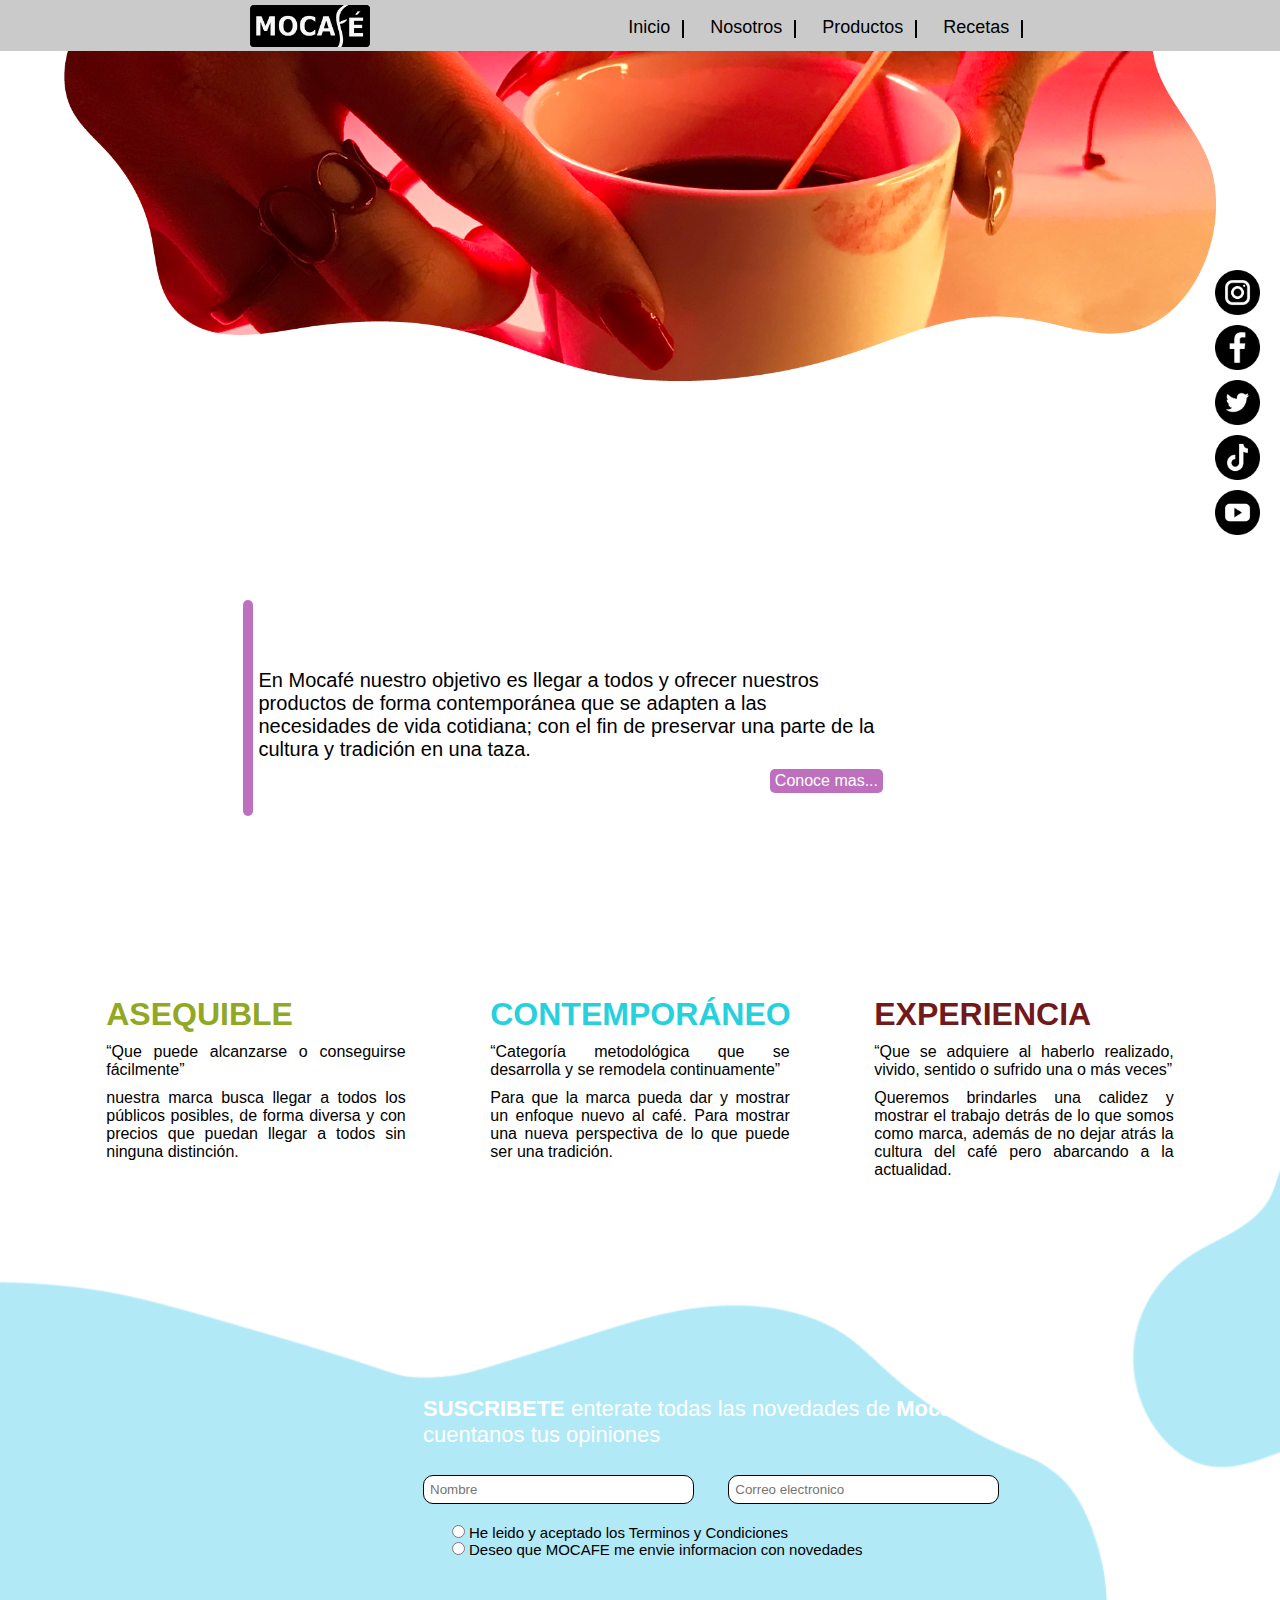
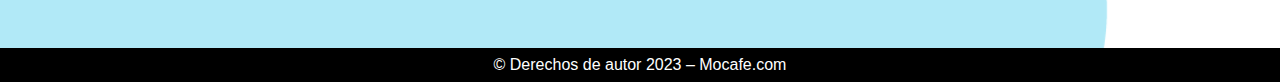
<file: index.html>
<!DOCTYPE html>
<html lang="en">

<head>
    <meta charset="UTF-8">
    <meta name="viewport" content="width=device-width, initial-scale=1.0">
    <link rel="stylesheet" href="css/mariana.css">
    <link rel="icon" href="img/mocafe.ico">
    <title>Mocafe</title>
</head>

<body>
    <div class="redes-sociales">
        <div class="enlaces-redes">
            <a href="https://www.instagram.com">
                <img src="img/instagram.png" alt="instagram">
            </a>
            <a href="https://web.facebook.com/?_rdc=11&_rdr">
                <img src="img/facebook.png" alt="facebook">
            </a>
            <a href="https://twitter.com/?lang=es">
                <img src="img/twitter.png" alt="twitter">
            </a>
            <a href="https://www.tiktok.com/es/">
                <img src="img/tiktok.png" alt="tik tok">
            </a>
            <a href="https://www.youtube.com">
                <img src="img/youtube.png" alt="youtube">
            </a>
        </div>
    </div>
    <nav class="navbar">
        <div class="navbar-logo">
            <img src="img/logo-mocafe.jpeg" alt="logo">
        </div>
        <ul class="navlink">
            <li>
                <a href="index.html">Inicio</a>
                <div class="line"></div>
            </li>
            <li>
                <a href="module/nosotros.html">Nosotros</a>
                <div class="line"></div>
            </li>
            <li>
                <a href="module/productos.html">Productos</a>
                <div class="line"></div>
            </li>
            <li>
                <a href="module/recetas.html">Recetas</a>
                <div class="line"></div>
            </li>
        </ul>
    </nav>
    <div class="slider">
        <ul>
            <li>
                <img src="img/slide1.png" alt="">
            </li>
            <li>
                <img src=" img/slide2.png" alt="">
            </li>
            <li>
                <img src="img/slide1.png" alt="">
            </li>
            <li>
                <img src="img/slide2.png" alt="">
            </li>
        </ul>
    </div>
    <div class="objetc-ini">
        <div class="line-object"></div>
        <div class="texto-object">
            <p>
                En Mocafé nuestro objetivo es llegar a todos y ofrecer
                nuestros productos de forma contemporánea que se
                adapten a las necesidades de vida cotidiana; con el fin de
                preservar una parte de la cultura y tradición en una taza.
            </p>
            <a href="">Conoce mas...</a>
        </div>
    </div>

    <div class="ace-content">
        <div class="ace">
            <h1 class="h1">ASEQUIBLE</h1>
            <p>
                “Que puede alcanzarse o conseguirse
                fácilmente”
            </p>
            <p>
                nuestra marca busca llegar a todos los
                públicos posibles, de forma diversa y
                con precios que puedan llegar a todos
                sin ninguna distinción.
            </p>
        </div>
        <div class="ace">
            <h1 class="h2">CONTEMPORÁNEO</h1>
            <p>
                “Categoría metodológica que se desarrolla y se
                remodela continuamente”
            </p>
            <p>
                Para que la marca pueda dar y mostrar
                un enfoque nuevo al café. Para mostrar
                una nueva perspectiva de lo que puede
                ser una tradición.
            </p>
        </div>
        <div class="ace">
            <h1 class="h3">EXPERIENCIA</h1>
            <p>
                “Que se adquiere al haberlo realizado,
                vivido, sentido o sufrido una o más
                veces”
            </p>
            <p>
                Queremos brindarles una calidez y mostrar
                el trabajo detrás de lo que somos como
                marca, además de no dejar atrás la cultura
                del café pero abarcando a la actualidad.
            </p>
        </div>
    </div>
    <div class="suscrip">
        <img src="img/footer.png" alt="">
        <div class="text-sus">
            <p>
                <b>SUSCRIBETE</b> enterate todas las novedades de <b>Mocafe</b> y cuentanos
                tus opiniones
            </p>
            <div class="input">
                <input type="text" placeholder="Nombre">
                <input type="text" placeholder="Correo electronico">
            </div>
            <div class="terco">
                <input type="radio" name="" id="">
                <span>He leido y aceptado los Terminos y Condiciones</span>
            </div>
            <div class="terco">
                <input type="radio" name="" id="">
                <span>Deseo que MOCAFE me envie informacion con novedades</span>
            </div>
        </div>
    </div>

    <div class="footer">
        <p>© Derechos de autor 2023 – Mocafe.com</p>
    </div>
</body>

</html>
</file>
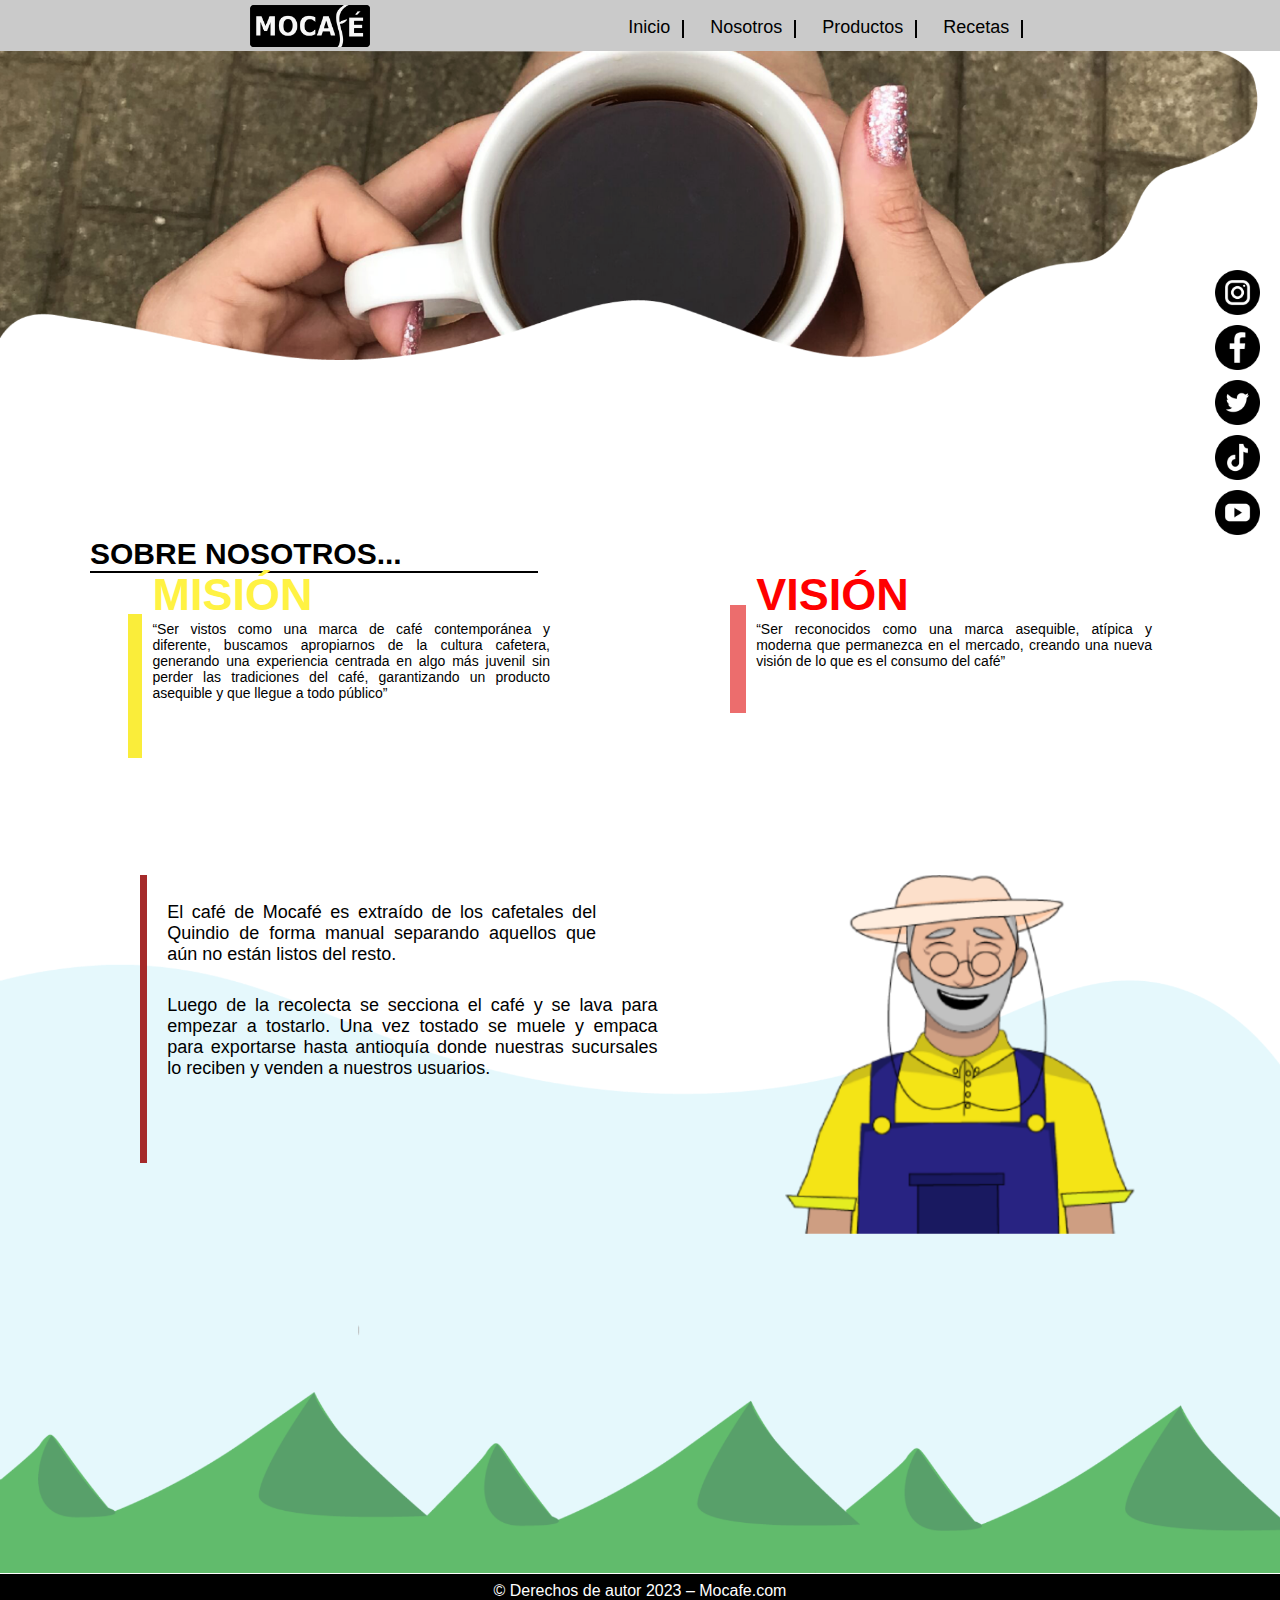
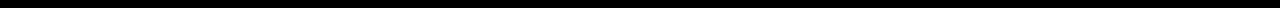
<file: module/nosotros.html>
<!DOCTYPE html>
<html lang="en">
<head>
    <meta charset="UTF-8">
    <meta name="viewport" content="width=device-width, initial-scale=1.0">
    <link rel="stylesheet" href="../css/mariana.css">
    <link rel="icon" href="../img/mocafe.ico">
    <title>Nostros</title>
</head>
<body>
    <div class="redes-sociales">
        <div class="enlaces-redes">
            <a href="https://www.instagram.com">
                <img src="../img/instagram.png" alt="instagram">
            </a>
            <a href="https://web.facebook.com/?_rdc=11&_rdr">
                <img src="../img/facebook.png" alt="facebook">
            </a>
            <a href="https://twitter.com/?lang=es">
                <img src="../img/twitter.png" alt="twitter">
            </a>
            <a href="https://www.tiktok.com/es/">
                <img src="../img/tiktok.png" alt="tik tok">
            </a>
            <a href="https://www.youtube.com">
                <img src="../img/youtube.png" alt="youtube">
            </a>
        </div>
    </div>
    <nav class="navbar">
        <div class="navbar-logo">
            <img src="../img/logo-mocafe.jpeg" alt="logo">
        </div>
        <ul class="navlink">
            <li>
                <a href="../index.html">Inicio</a>
                <div class="line"></div>
            </li>
            <li>
                <a href="nosotros.html">Nosotros</a>
                <div class="line"></div>
            </li>
            <li>
                <a href="productos.html">Productos</a>
                <div class="line"></div>
            </li>
            <li>
                <a href="recetas.html">Recetas</a>
                <div class="line"></div>
            </li>
        </ul>
    </nav>
    <div class="nosimg">
        <img src="../img/imagendenarribataza.png" alt="">
    </div>
    <h1 class="nosotros">SOBRE NOSOTROS...</h1>
    <div class="mivi">
        <div class="mivi-text1">
            <div class="miviline1"></div>
            <div>
                <h1>MISIÓN</h1>
                <p>
                    “Ser vistos como una marca de café
                    contemporánea y diferente, buscamos
                    apropiarnos de la cultura cafetera, generando
                    una experiencia centrada en algo más juvenil
                    sin perder las tradiciones del café, garantizando
                    un producto asequible y que llegue a todo
                    público”
                </p>
            </div>
        </div>
        <div class="mivi-text2">
            <div class="miviline2"></div>
            <div>
                <h1>VISIÓN</h1>
                <p>
                    “Ser reconocidos como una marca
                    asequible, atípica y moderna que
                    permanezca en el mercado, creando una
                    nueva visión de lo que es el consumo del
                    café”
                </p>
            </div>
        </div>
    </div>

    <div class="nosotros-montaña">
        <img src="../img/fondodemontañitas.png" alt="">
        <div class="pacho">
            <div class="texto-nosotros">
                <div class="linenoso"></div>
                <div>
                    <p class="nostp1">
                        El café de Mocafé es extraído de los cafetales del
                        Quindio de forma manual separando aquellos que
                        aún no están listos del resto.
                    
                    </p>
                    <p class="nostp2">
                        Luego de la recolecta se secciona el café y se lava para
                        empezar a tostarlo. Una vez tostado se muele y empaca para
                        exportarse hasta antioquía donde nuestras sucursales lo
                        reciben y venden a nuestros usuarios.
                    </p>
                </div>
            </div>
            <img src="../img/pachoweb.png" alt="">
        </div>
    </div>

    <div class="footer">
        <p>© Derechos de autor 2023 – Mocafe.com</p>
    </div>
</body>
</html>
</file>
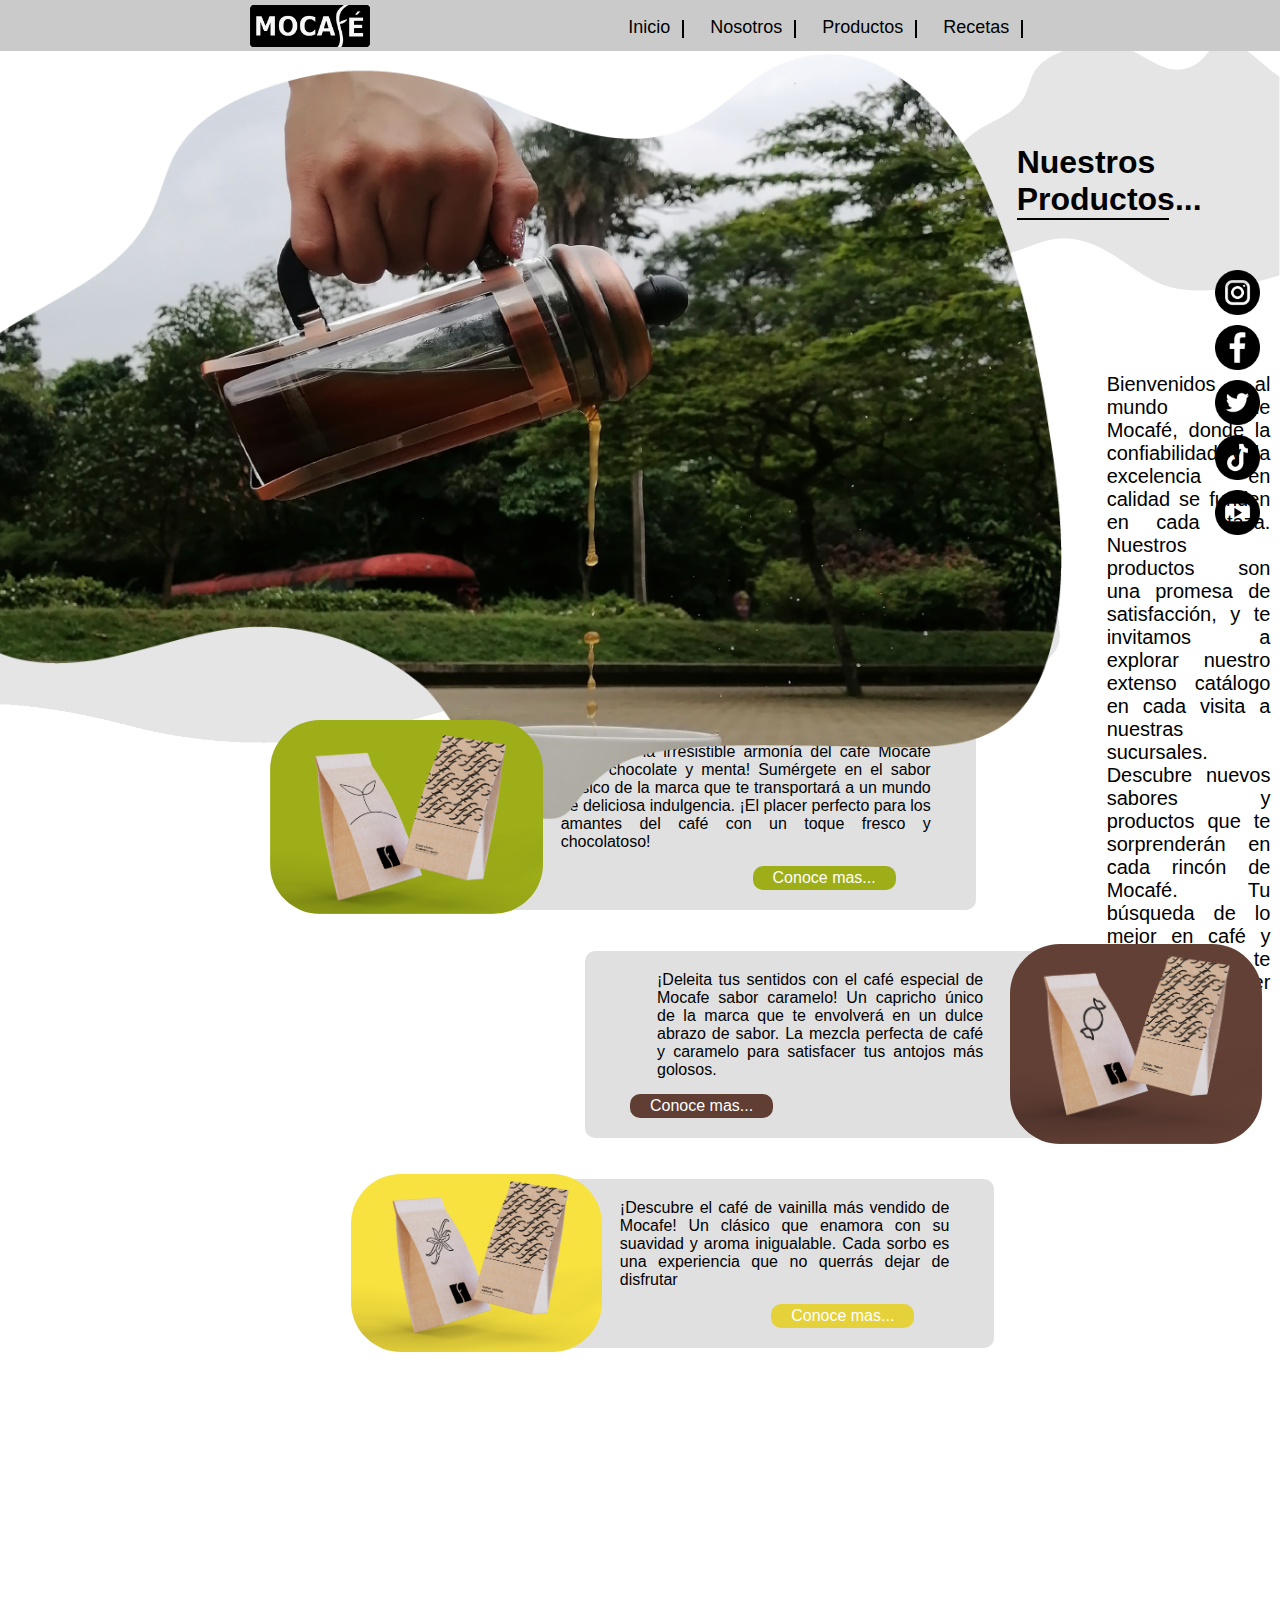
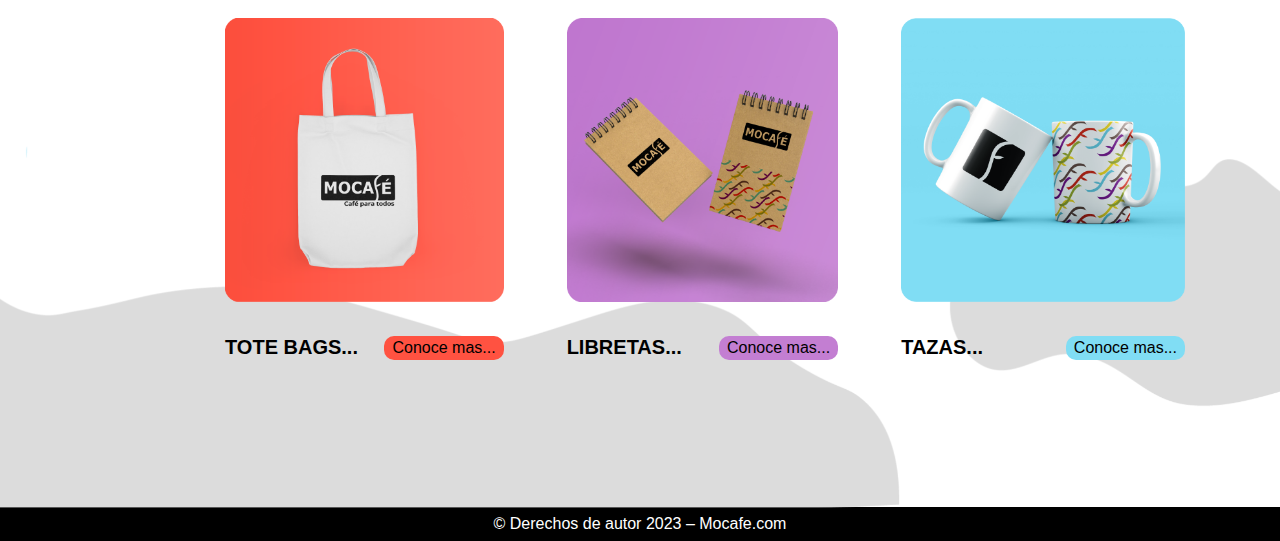
<file: module/productos.html>
<!DOCTYPE html>
<html lang="en">

<head>
    <meta charset="UTF-8">
    <meta name="viewport" content="width=device-width, initial-scale=1.0">
    <link rel="stylesheet" href="../css/mariana.css">
    <link rel="icon" href="../img/mocafe.ico">
    <title>Productos</title>
</head>

<body>
    <div class="redes-sociales">
        <div class="enlaces-redes">
            <a href="https://www.instagram.com">
                <img src="../img/instagram.png" alt="instagram">
            </a>
            <a href="https://web.facebook.com/?_rdc=11&_rdr">
                <img src="../img/facebook.png" alt="facebook">
            </a>
            <a href="https://twitter.com/?lang=es">
                <img src="../img/twitter.png" alt="twitter">
            </a>
            <a href="https://www.tiktok.com/es/">
                <img src="../img/tiktok.png" alt="tik tok">
            </a>
            <a href="https://www.youtube.com">
                <img src="../img/youtube.png" alt="youtube">
            </a>
        </div>
    </div>
    <nav class="navbar">
        <div class="navbar-logo">
            <img src="../img/logo-mocafe.jpeg" alt="logo">
        </div>
        <ul class="navlink">
            <li>
                <a href="../index.html">Inicio</a>
                <div class="line"></div>
            </li>
            <li>
                <a href="nosotros.html">Nosotros</a>
                <div class="line"></div>
            </li>
            <li>
                <a href="productos.html">Productos</a>
                <div class="line"></div>
            </li>
            <li>
                <a href="recetas.html">Recetas</a>
                <div class="line"></div>
            </li>
        </ul>
    </nav>
    <div class="inicio-product">
        <img class="imagen-fondo" src="../img/manchasgrisesprimera.png" alt="">
        <div class="contenido-product">
            <img src="../img/productos.png" alt="">
            <div class="text-product">
                <h1>Nuestros Productos...</h1>
                <p>
                    Bienvenidos al mundo de Mocafé, donde la
                    confiabilidad y la excelencia en calidad se funden
                    en cada taza. Nuestros productos son una
                    promesa de satisfacción, y te invitamos a
                    explorar nuestro extenso catálogo en cada visita
                    a nuestras sucursales. Descubre nuevos sabores
                    y productos que te sorprenderán en cada rincón
                    de Mocafé. Tu búsqueda de lo mejor en café y
                    productos que te encantará tener está aquí.
                </p>
            </div>
        </div>
    </div>

    <div class="productos-cono">
        <div class="cono-prod">
            <img src="../img/empaque1.png" alt="">
            <div class="text-cono">
                <p>
                    ¡Descubre la irresistible armonía del café Mocafe sabor
                    chocolate y menta! Sumérgete en el sabor clásico de la
                    marca que te transportará a un mundo de deliciosa
                    indulgencia. ¡El placer perfecto para los amantes del
                    café con un toque fresco y chocolatoso!
                </p>
                <a href="#">Conoce mas...</a>
            </div>
        </div>
        <div class="cono-prod cono2">
            <div class="text-cono">
                <p>
                    ¡Deleita tus sentidos con el café especial de Mocafe
                    sabor caramelo! Un capricho único de la marca que te
                    envolverá en un dulce abrazo de sabor. La mezcla
                    perfecta de café y caramelo para satisfacer tus antojos
                    más golosos.
                </p>
                <a href="#">Conoce mas...</a>
            </div>
            <img src="../img/empaque2.png" alt="">
        </div>
        <div class="cono-prod cono3">
            <img src="../img/empaque3.png" alt="">
            <div class="text-cono">
                <p>
                    ¡Descubre el café de vainilla más vendido de Mocafe! Un
                    clásico que enamora con su suavidad y aroma
                    inigualable. Cada sorbo es una experiencia que no
                    querrás dejar de disfrutar
                </p>
                <a href="#">Conoce mas...</a>
            </div>
        </div>
    </div>

    <div class="content-card">
        <img class="imgfondo" src="../img/manchasgrisessegundapagina.png" alt="">
        <div class="cards-nosotros">
            <div>
                <img src="../img/bolsaroja.png" alt="">
                <div class="card-texto">
                    <h1>TOTE BAGS...</h1>
                    <a class="a1" href="#">Conoce mas...</a>
                </div>
            </div>
            <div>
                <img src="../img/libretalila.png" alt="">
                <div class="card-texto">
                    <h1>LIBRETAS...</h1>
                    <a class="a2" href="#">Conoce mas...</a>
                </div>
            </div>
            <div>
                <img src="../img/tazaazul.png" alt="">
                <div class="card-texto">
                    <h1>TAZAS...</h1>
                    <a class="a3" href="#">Conoce mas...</a>
                </div>
            </div>
        </div>
    </div>

    <div class="footer">
        <p>© Derechos de autor 2023 – Mocafe.com</p>
    </div>
</body>

</html>
</file>
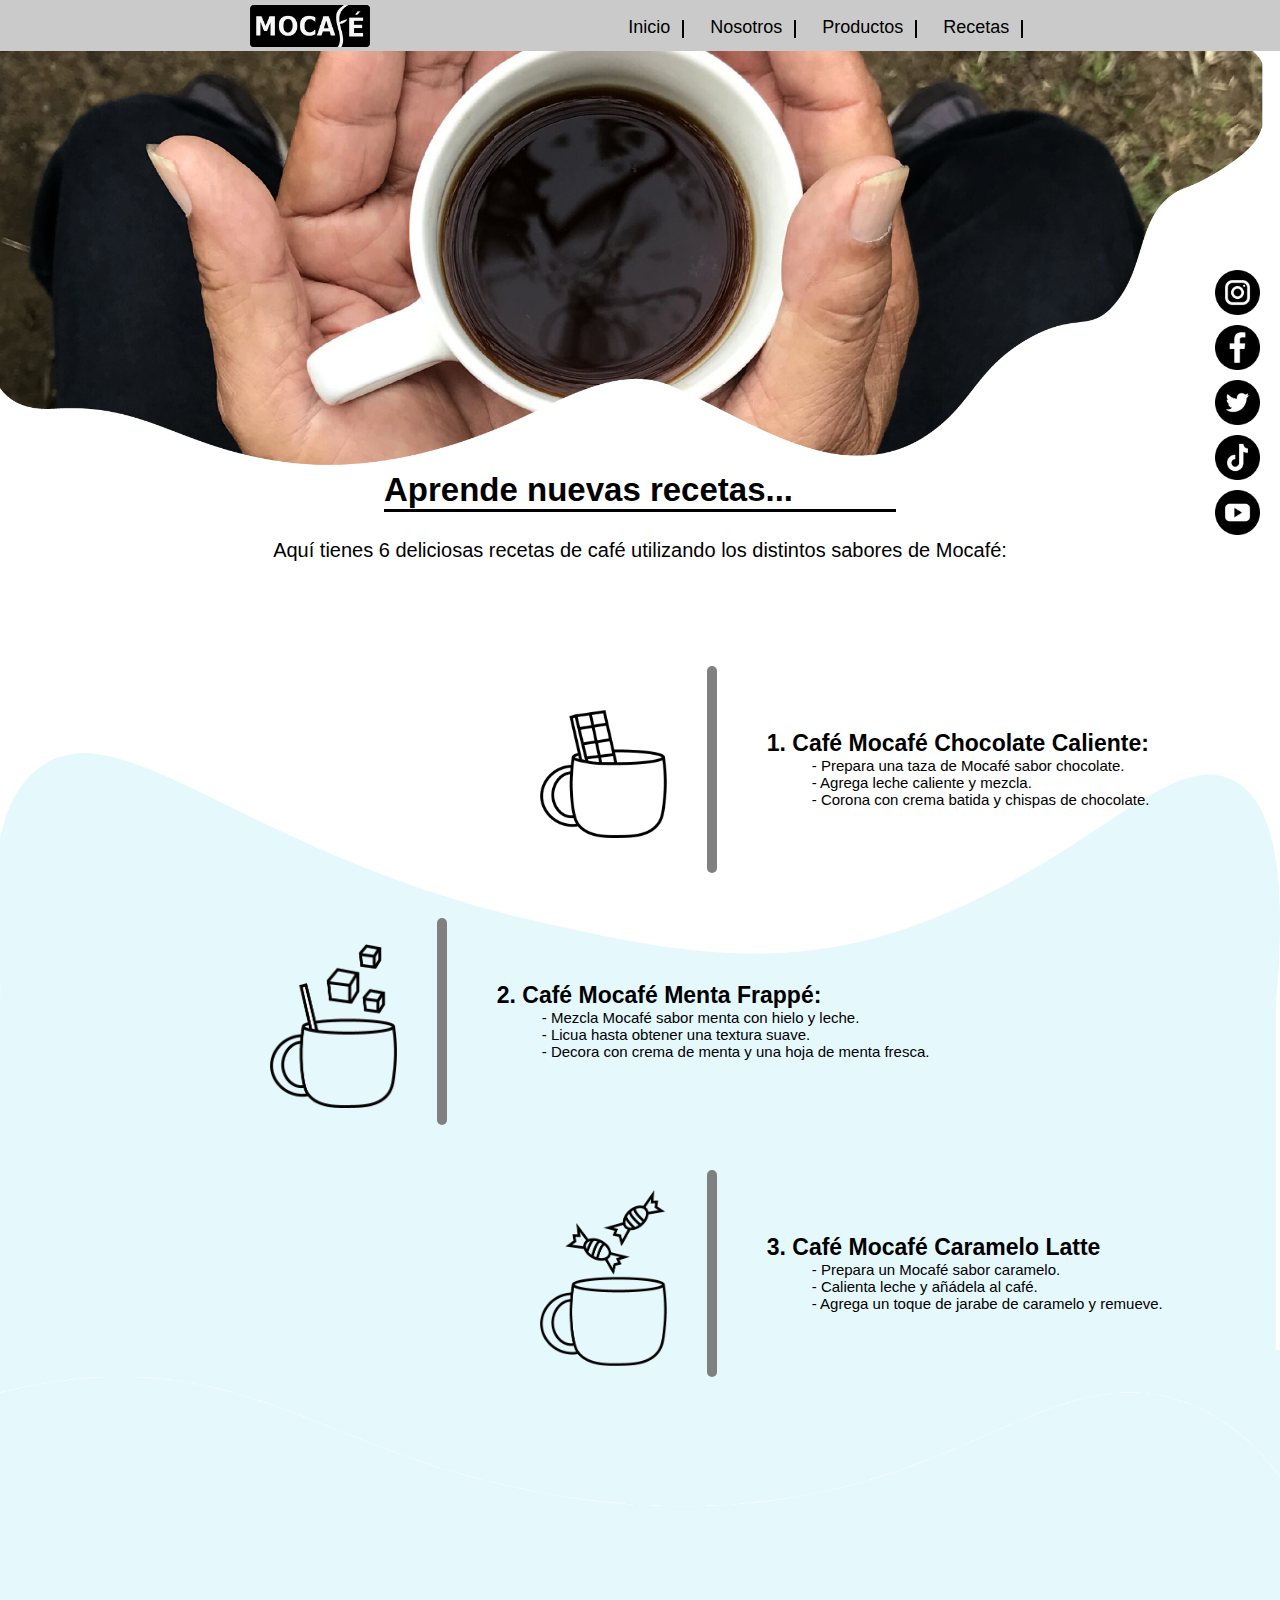
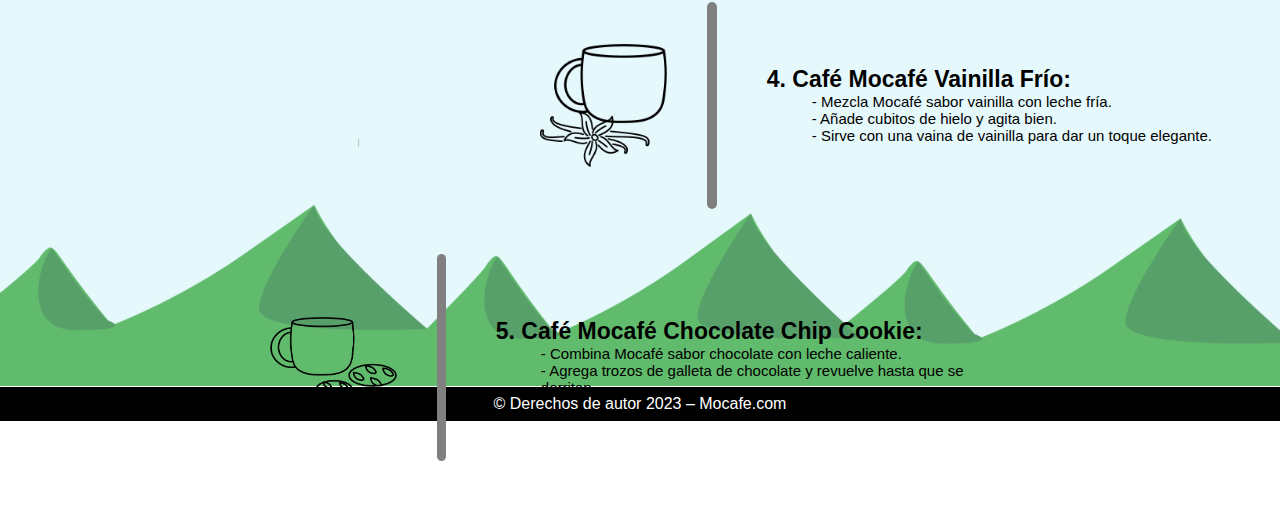
<file: module/recetas.html>
<!DOCTYPE html>
<html lang="en">

<head>
    <meta charset="UTF-8">
    <meta name="viewport" content="width=device-width, initial-scale=1.0">
    <link rel="stylesheet" href="../css/mariana.css">
    <link rel="icon" href="../img/mocafe.ico">
    <title>Recetas</title>
</head>

<body>
    <div class="redes-sociales">
        <div class="enlaces-redes">
            <a href="https://www.instagram.com">
                <img src="../img/instagram.png" alt="instagram">
            </a>
            <a href="https://web.facebook.com/?_rdc=11&_rdr">
                <img src="../img/facebook.png" alt="facebook">
            </a>
            <a href="https://twitter.com/?lang=es">
                <img src="../img/twitter.png" alt="twitter">
            </a>
            <a href="https://www.tiktok.com/es/">
                <img src="../img/tiktok.png" alt="tik tok">
            </a>
            <a href="https://www.youtube.com">
                <img src="../img/youtube.png" alt="youtube">
            </a>
        </div>
    </div>
    <nav class="navbar">
        <div class="navbar-logo">
            <img src="../img/logo-mocafe.jpeg" alt="logo">
        </div>
        <ul class="navlink">
            <li>
                <a href="../index.html">Inicio</a>
                <div class="line"></div>
            </li>
            <li>
                <a href="nosotros.html">Nosotros</a>
                <div class="line"></div>
            </li>
            <li>
                <a href="productos.html">Productos</a>
                <div class="line"></div>
            </li>
            <li>
                <a href="recetas.html">Recetas</a>
                <div class="line"></div>
            </li>
        </ul>
    </nav>

    <div class="recetas-cabecera">
        <img src="../img/imagenrecetas.png" alt="">
        <h1>Aprende nuevas recetas...</h1>
        <p>
            Aquí tienes 6 deliciosas recetas de café utilizando los distintos sabores de Mocafé:
        </p>
    </div>

    <div class="recetas-p1">
        <img src="../img/primerasrecetasfondo.png" alt="">
        <div class="content-reseta">
            <div class="recetas r1">
                <img src="../img/vectorreceta1.png" alt="">
                <div class="line"></div>
                <div>
                    <h2>1. Café Mocafé Chocolate Caliente:</h2>
                    <p>- Prepara una taza de Mocafé sabor chocolate.</p>
                    <p>- Agrega leche caliente y mezcla.</p>
                    <p>- Corona con crema batida y chispas de chocolate.</p>
                </div>
            </div>
            <div class="recetas">
                <img src="../img/vectorreceta2.png" alt="">
                <div class="line"></div>
                <div>
                    <h2>2. Café Mocafé Menta Frappé:</h2>
                    <p>- Mezcla Mocafé sabor menta con hielo y leche.</p>
                    <p>- Licua hasta obtener una textura suave.</p>
                    <p>- Decora con crema de menta y una hoja de menta fresca.</p>
                </div>
            </div>
            <div class="recetas r3">
                <img src="../img/vectorreceta3.png" alt="">
                <div class="line"></div>
                <div>
                    <h2>3. Café Mocafé Caramelo Latte</h2>
                    <p>- Prepara un Mocafé sabor caramelo.</p>
                    <p>- Calienta leche y añádela al café.</p>
                    <p>- Agrega un toque de jarabe de caramelo y remueve.</p>
                </div>
            </div>
        </div>
    </div>
    <div class="recetas-p2">
        <img src="../img/fondodemontañitas2.png" alt="">
        <div class="content-reseta2">
            <div class="recetas r1">
                <img src="../img/vectorreceta4.png" alt="">
                <div class="line"></div>
                <div>
                    <h2>4. Café Mocafé Vainilla Frío:</h2>
                    <p>- Mezcla Mocafé sabor vainilla con leche fría.</p>
                    <p>- Añade cubitos de hielo y agita bien.</p>
                    <p>- Sirve con una vaina de vainilla para dar un toque elegante.</p>
                </div>
            </div>
            <div class="recetas">
                <img src="../img/vectorreceta5.png" alt="">
                <div class="line"></div>
                <div>
                    <h2>5. Café Mocafé Chocolate Chip Cookie:</h2>
                    <p>- Combina Mocafé sabor chocolate con leche caliente.</p>
                    <p>- Agrega trozos de galleta de chocolate y revuelve hasta que se derritan.</p>
                </div>
            </div>
        </div>
    </div>

    <div class="footer">
        <p>© Derechos de autor 2023 – Mocafe.com</p>
    </div>
</body>

</html>
</file>
<file: css/mariana.css>
* {
    margin: 0;
    padding: 0;
    box-sizing: border-box;
    font-family: Verdana, Geneva, Tahoma, sans-serif;
}

a {
    text-decoration: none;
    color: #000;
}

/* ======================== NAVBAR ========================*/

.navbar {
    position: sticky;
    top: 0;
    display: flex;
    justify-content: space-evenly;
    background: rgb(202, 202, 202);
    padding: 5px 0 0 5px;
    z-index: 999;
}

.navbar-logo {
    width: 120px;
}

.navbar-logo img {
    width: 120px;
    border-radius: 2px;
}

.navlink {
    display: flex;
    align-items: center;
    list-style: none;
}

.navlink li {
    display: flex;
    font-family: Verdana, Geneva, Tahoma, sans-serif;
    font-size: 18px;
    margin: 0 4px 0 4px;
    padding: 0 5px 0 5px;
}

.navlink a {
    padding: 2px 5px 2px 5px;
}

.navlink a:hover {
    background: rgb(170, 170, 170);
    border-radius: 5px;
}

.line {
    background: #000;
    width: 2px;
    height: 18px;
    margin: 5px 3px 0 7px;
}

/* ======================== REDES SOCIALES ========================*/
.redes-sociales {
    position: fixed;
    width: 5vh;
    height: 100vh;
    right: 20px;
    z-index: 999;
}

.redes-sociales .enlaces-redes {
    margin-top: 30vh;
}

.enlaces-redes a {
    display: block;
    width: 5vh;
    height: 5vh;
    margin-bottom: 10px;
    border-radius: 50%;
}

.redes-sociales img {
    width: 5vh;
    height: 5vh;
}

/* ======================== SLIDER ========================*/
.slider {
    width: 100%;
    height: 65vh;
    overflow: hidden;
    animation-name: slideranimate;
    animation-duration: 4s;
}

.slider ul {
    display: flex;
    animation: slide 16S infinite alternate linear;
    width: 400%;
}

.slider li {
    display: flex;
    justify-content: center;
    width: 100%;
    list-style: none;
}

.slider img {
    width: 90%;
    margin-top: -13vh;
    object-fit: cover;
    animation-name: imgslide;
    animation-duration: 1.5s;
}

@keyframes slide {
    0% {
        margin-left: 0%;
    }

    20% {
        margin-left: 0%;
    }

    25% {
        margin-left: -100%;
    }

    45% {
        margin-left: -100%;
    }

    50% {
        margin-left: -200%;
    }

    70% {
        margin-left: -200%;
    }

    75% {
        margin-left: -300%;
    }

    100% {
        margin-left: -300%;
    }
}

@keyframes imgslide {
    0% {
        filter: blur(20px);
        /* margin-top: -50vh; */
    }
}

.objetc-ini {
    display: flex;
    align-items: center;
    width: 45%;
    margin-left: 27vh;
    margin-top: -8vh;
    animation-name: object-ini;
    animation-duration: 2s;
}

.line-object {
    background: rgb(190, 112, 190);
    width: 30px;
    height: 24vh;
    border-radius: 10px;
    margin-right: 6px;
}

.texto-object {
    margin-top: 6vh;
}

.texto-object a {
    background: rgb(190, 112, 190);
    color: #fff;
    float: right;
    margin: 8px 0 8px 0;
    padding: 3px 5px 3px 5px;
    border-radius: 5px;
}

.texto-object p {
    font-size: 30px;
}

@keyframes object-ini {
    0% {
        scale: 25%;
    }

    100% {
        scale: 100%;
    }
}

.ace-content {
    display: flex;
    justify-content: space-around;
    width: 90%;
    margin: auto;
    margin-top: 20vh;
}

.ace {
    width: 26%;
    margin: 0 20px 0 20px;

    view-timeline-name: --pacho;
    view-timeline-axis: block;
    animation-timeline: --pacho;
    animation-name: ace;
    animation-range: entry 25% cover 50%;
    animation-fill-mode: both;
}

@keyframes ace {
    from {
        scale: 25%;
    }

    to {
        scale: 100%;
    }
}

.ace .h1,
.h2,
.h3 {
    font-weight: bolder;
    margin-bottom: 10px;
}

.ace .h1 {
    color: rgb(144, 168, 35);
}

.ace .h2 {
    color: rgb(38, 209, 221);
}

.ace .h3 {
    color: rgb(114, 25, 25);
}

.ace p {
    margin-bottom: 10px;
    text-align: justify;
}



.suscrip {
    position: relative;
    width: 100%;
    height: 60vh;
}

.suscrip img {
    width: 100%;
    height: 75vh;
    object-fit: cover;
    margin-top: -15vh;
}

.footer {
    background: #000;
    display: block;
    width: 100%;
    text-align: center;
    color: #fff;
    padding: 8px 0 8px 0;
}


.text-sus {
    position: absolute;
    top: 34vh;
    left: 55vh;

    view-timeline-name: --pacho;
    view-timeline-axis: block;
    animation-timeline: --pacho;
    animation-name: text-sus;
    animation-range: entry 25% cover 50%;
    animation-fill-mode: both;
}

@keyframes text-sus {
    from {
        transform: translateX(-50vh);
    }

    to {
        transform: translateX(20vh);
    }
}

.text-sus p {
    color: #fff;
    width: 68vh;
    margin: auto;
    margin-bottom: 50px;
    font-size: 22px;
}

.text-sus .input {
    display: flex;
    justify-content: space-between;
}

.input input {
    width: 47%;
    padding: 6px;
    border-radius: 10px;
    border: none;
    border: 1px solid #000;
    margin-bottom: 20px;
}

.terco {
    font-size: 15px;
    width: 80%;
    margin: auto;
}


/* ======================== NOSOTROS ========================*/
.nosimg {
    width: 100%;
    height: 50vh;
}

.nosimg img {
    width: 100%;
    animation-name: imgnosotros;
    animation-duration: 2s;
}

@keyframes imgnosotros {
    0% {
        transform: translateY(-50vh);
    }
}

.mivi {
    display: flex;
    justify-content: center;
    width: 60%;
    margin: auto;
    margin-top: 50px;
}

.miviline1 {
    width: 60px;
    height: 13vh;
    margin-top: 5vh;
    background: rgb(250, 237, 58);
    margin-right: 10px;
}

.miviline2 {
    width: 40px;
    height: 12vh;
    margin-top: 4vh;
    background: rgb(236, 109, 109);
    margin-right: 10px;
}

.mivi-text1 {
    display: flex;
    width: 35%;
    text-align: justify;
    margin-right: 20vh;
    animation-name: mivi1;
    animation-duration: 2s;
}

.mivi-text1 h1 {
    color: rgb(255, 242, 67);
    font-size: 45px;
}



.mivi-text2 h1 {
    color: red;
    font-size: 45px;
}

.mivi-text2 {
    display: flex;
    width: 35%;
    text-align: justify;
    animation-name: mivi2;
    animation-duration: 2s;
}

@keyframes mivi1 {
    0% {
        transform: translateX(-40vh);
    }
}

@keyframes mivi2 {
    0% {
        transform: translateX(40vh);
    }
}

.nosotros {
    margin: 2vh 0 0 10vh;
    width: 22%;
    border-bottom: 2px solid #000;
    margin-bottom: 50px;
}

.nosotros-montaña {
    position: relative;
    width: 100%;
    margin-top: 20vh;
    margin-bottom: -.4vh;
}

.nosotros-montaña img {
    width: 100%;
}

@keyframes showpacho {
    from {
        transform: translateX(-40vh);
    }

    to {
        transform: translateX(0);
    }
}

.pacho {
    display: flex;
    justify-content: center;
    position: absolute;
    bottom: 28vh;


}

.pacho img {
    width: 38vh;
    height: 38vh;

    view-timeline-name: --img;
    view-timeline-axis: block;
    animation-timeline: --img;
    animation-name: showpachoimg;
    animation-range: entry 25% cover 50%;
    animation-fill-mode: both;
}

@keyframes showpachoimg {
    from {
        scale: 25%;
    }

    to {
        scale: 100%;
    }
}

.texto-nosotros {
    display: flex;
    width: 40%;

    view-timeline-name: --pacho;
    view-timeline-axis: block;
    animation-timeline: --pacho;
    animation-name: showpacho;
    animation-range: entry 25% cover 50%;
    animation-fill-mode: both;
}

.linenoso {
    background: brown;
    width: 20px;
    height: 35vh;
    margin-right: 20px;
}

.nostp1 {
    width: 70%;
    text-align: justify;
    margin-top: 3vh;
    margin-bottom: 30px;
    font-size: 25px;
}

.nostp2 {
    width: 80%;
    text-align: justify;
    font-size: 25px;
}

.inicio-product {
    width: 100%;
}

.inicio-product .imagen-fondo {
    width: 100%;
}

.contenido-product {
    position: absolute;
    display: flex;
    top: 6vh;
}

.contenido-product img {
    width: 60%;
    margin-left: -10vh;
    animation: productimg 2s;
}

@keyframes productimg {
    0% {
        transform: translateX(-80vh);
    }

}

.text-product h1 {
    width: 50%;
    margin-top: 10vh;
    margin-bottom: 23vh;
    margin-left: -5vh;
    border-bottom: 2px solid #000;
    animation: producth1 2s;
}

@keyframes producth1 {
    0% {
        transform: translateY(-20vh);
    }

}

.text-product p {
    width: 75%;
    font-size: 25px;
    margin-left: 5vh;
    text-align: justify;
    animation: productp 2s;
}

@keyframes productp {
    0% {
        transform: translateX(60vh);
    }

}

.productos-cono {
    margin-top: -3vh;
}

.cono-prod {
    display: flex;
    padding-left: 25vh;
    align-items: center;
    margin-bottom: 30px;

    view-timeline-name: --pacho;
    view-timeline-axis: block;
    animation-timeline: --pacho;
    animation-name: showproduc1;
    animation-range: entry 25% cover 50%;
    animation-fill-mode: both;
}

@keyframes showproduc1 {
    from {
        transform: translateX(-50vh);
    }

    to {
        transform: translateX(0vh);
    }
}

.cono-prod img {
    width: 35vh;
    border-radius: 50px;
    z-index: 100;
}

.text-cono {
    width: 40%;
    border-radius: 10px;
    padding: 20px 30px;
    padding-left: 10vh;
    margin-left: -8vh;
    background: rgb(224, 224, 224);
}

.text-cono p {
    margin-right: 5vh;
    text-align: justify;
}

.text-cono a {
    background: #9eae18;
    border-radius: 10px;
    padding: 3px 20px;
    color: #fff;
    float: right;
    margin-top: 15px;
    margin-right: 80px;
}

.cono-prod.cono2 {
    view-timeline-name: --pacho;
    view-timeline-axis: block;
    animation-timeline: --pacho;
    animation-name: showproduc2;
    animation-range: entry 25% cover 30%;
    animation-fill-mode: both;
}

@keyframes showproduc2 {
    from {
        opacity: 0;
    }

    to {
        opacity: 1;
    }
}

.cono-prod.cono2 .text-cono {
    margin-left: 50vh;
    padding-left: 5vh;
    padding-right: 8vh;
    margin-right: -10vh;
}

.cono-prod.cono2 .text-cono a {
    float: left;
    background: #603e34;
}

.cono-prod.cono2 .text-cono p {
    padding-left: 3vh;
}

.cono-prod.cono3 {
    padding-left: 34vh;
}

.cono-prod.cono3 .text-cono a {
    background: #e5d13a;
}

.content-card {
    position: relative;
}


.content-card .imgfondo {
    width: 100%;
    margin-bottom: -.5vh;
    margin-top: 40vh;
}

.cards-nosotros {
    display: flex;
    gap: 7vh;
    position: absolute;
    left: 25vh;
    bottom: 25vh;

    view-timeline-name: --pacho;
    view-timeline-axis: block;
    animation-timeline: --pacho;
    animation-name: showcard;
    animation-range: entry 25% cover 50%;
    animation-fill-mode: both;
}

@keyframes showcard {
    from {
        scale: 25%;
    }

    to {
        scale: 100%;
    }
}

.cards-nosotros img {
    width: 38vh;
}

.card-texto {
    display: flex;
    justify-content: space-between;
    align-items: center;
    margin-top: 30px;
}

.card-texto a {
    padding: 8px 20px;
    border-radius: 10px;
}

.card-texto .a1 {
    background: #ff5241;
}

.card-texto .a2 {
    background: #c37ed2;
}

.card-texto .a3 {
    background: #80ddf4;
}

.recetas-cabecera img {
    width: 100%;

    animation: imgrecetas 2s;
}

@keyframes imgrecetas {
    0% {
        transform: translateY(-60vh);
    }
}

/*RECETAS*/

.recetas-cabecera h1 {
    font-size: 60px;
    border-bottom: 3px solid #000;
    width: 47%;
    margin: auto;
    margin-top: 3vh;
    margin-bottom: 3vh;

    animation: h1cabecera 2s;
}

.recetas-cabecera p {
    text-align: center;
    font-size: 33px;
    animation: h1cabecera 2s;
}

@keyframes h1cabecera {
    0% {
        scale: 25%;
    }
}



.recetas-p1 {
    position: relative;
    margin-top: 20vh;
}

.recetas-p1 img {
    width: 100%;
    margin-bottom: -1vh;
}

.recetas-p2 {
    position: relative;
    margin-bottom: -.3vh;
}

.recetas-p2 img {
    width: 100%;
}

.content-reseta {
    position: absolute;
    bottom: -8vh;
    z-index: 200;
}

.content-reseta2 {
    position: absolute;
    top: 13vh;
}

.recetas {
    display: flex;
    align-items: center;
    width: 55%;
    margin-left: 30vh;
    margin-bottom: 5vh;

    view-timeline-name: --pacho;
    view-timeline-axis: block;
    animation-timeline: --pacho;
    animation-name: recetas;
    animation-range: entry 25% cover 50%;
    animation-fill-mode: both;
}

@keyframes recetas {
    from {
        scale: 25%;
    }

    to {
        scale: 100%;
    }
}

.recetas.r1,
.r3 {
    margin-left: 60vh;
}

.recetas p {
    margin-left: 5vh;
    font-size: 20px;
}

.recetas img {
    width: 20vh;
}

.recetas .line {
    background: gray;
    width: 10px;
    height: 23vh;
    margin: 0 50px 0 40px;
    padding: 0;
    border-radius: 10px;
}



@media (max-width: 1440px) {

    .slider img {
        margin-top: -6vh;
    }

    .objetc-ini {
        width: 50%;
        margin-top: -4vh;
    }

    .objetc-ini p {
        font-size: 23px;
    }

    .ace {
        margin-bottom: -4vh;
    }

    .text-sus {
        margin-left: 2vh;
    }

    .text-sus p {
        margin-bottom: 2vh;
    }

    .terco {
        width: 90%;
    }

    /*nosotros*/
    .nosotros {
        width: 35%;
        margin-top: -2vh;
        font-size: 37px;
    }

    .mivi {
        width: 60%;
    }

    .mivi-text1 {
        width: 50%;
    }

    .miviline1 {
        height: 20vh;
    }

    .mivi-text2 {
        width: 50%;
    }

    .mivi-text1,
    .mivi-text2 p {
        font-size: 16px;
    }

    .pacho {
        margin-bottom: 10vh;
    }

    .pacho img {
        width: 28vh;
        height: 28vh;
    }

    .linenoso {
        height: 32vh;
    }

    .texto-nosotros {
        width: 50%;
    }

    .texto-nosotros p {
        font-size: 20px;
    }

    /*productos*/
    .contenido-product img {
        width: 85%;
        height: 75vh;
    }

    .text-product h1 {
        width: 65%;
        margin-bottom: 17vh;
    }

    .text-product p {
        width: 75%;
        font-size: 20px;
        margin-left: 5vh;
    }

    .cono-prod {
        margin-left: 5vh;
    }

    .cono-prod.cono2 {
        margin-left: -10vh;
    }

    .cono-prod.cono2 .text-cono {
        width: 45%;
    }

    .cono-prod img {
        width: 27%;
    }

    .cono-prod.cono2 img {
        width: 22%;
    }

    .text-cono {
        width: 50%;
        padding: 20px 0 20px 10vh;
    }

    .cards-nosotros {
        width: 75%;
    }

    .cards-nosotros img {
        width: 100%;
        height: 80%;
    }

    .cards-nosotros h1 {
        font-size: 20px;
    }

    .cards-nosotros a {
        padding: 3px 8px;
    }

    /*RECETAS*/
    .recetas-cabecera h1 {
        width: 47%;
        margin-top: 1vh;
        font-size: 43px;
    }

    .recetas-cabecera p {
        font-size: 25px;
    }

    .recetas-p1 {
        position: relative;
    }

    .recetas-p1 img {
        width: 100%;
    }

    .recetas-p2 {
        position: relative;
    }

    .recetas-p2 img {
        width: 100%;
    }

    .content-reseta {
        position: absolute;
        bottom: 0;
    }

    .recetas img {
        width: 18%;
    }

    .recetas h2 {
        font-size: 23px;
    }

    .recetas p {
        font-size: 15px;
    }

    .content-reseta2 {
        position: absolute;
        top: 15vh;
    }
}

@media (max-width: 1366px) {
    .slider img {
        margin-top: -16vh;
    }

    .objetc-ini {
        width: 50%;
        margin-top: -4vh;
    }

    .objetc-ini p {
        font-size: 20px;
    }

    .ace-content {
        margin-bottom: -5vh;
    }

    .ace {
        z-index: 200;
    }

    .text-sus {
        width: 45%;
        margin-top: -2vh;
        margin-left: -8vh;
    }

    .text-sus p {
        width: 100%;
        margin-bottom: 3vh;
    }

    .terco {
        width: 90%;
        margin: auto;
    }

    /*nosotros*/
    .nosotros {
        width: 35%;
        margin-top: 4vh;
        margin-bottom: -6vh;
        font-size: 30px;
    }

    .mivi {
        width: 80%;
    }

    .mivi-text1 {
        width: 50%;
    }

    .miviline1 {
        height: 16vh;
    }

    .mivi-text2 {
        width: 50%;
    }

    .mivi-text1,
    .mivi-text2 p {
        font-size: 14px;
    }

    .pacho {
        margin-bottom: 10vh;
    }

    .pacho img {
        width: 40vh;
        height: 40vh;
    }

    .linenoso {
        height: 32vh;
    }

    .texto-nosotros {
        width: 50%;
    }

    .texto-nosotros p {
        font-size: 18px;
    }

    /*productos*/
    .imagen-fondo {
        margin-top: -5vh;
    }

    .contenido-product img {
        width: 90%;
        height: 85vh;
    }

    .text-product h1 {
        width: 70%;
        margin-bottom: 17vh;
    }

    .text-product p {
        width: 75%;
        font-size: 20px;
        margin-left: 5vh;
    }

    .cono-prod {
        margin-left: 5vh;
    }

    .cono-prod.cono2 {
        margin-left: -10vh;
    }

    .cono-prod.cono2 .text-cono {
        width: 45%;
    }

    .cono-prod img {
        width: 27%;
    }

    .cono-prod.cono2 img {
        width: 22%;
    }

    .text-cono {
        width: 50%;
        padding: 20px 0 20px 10vh;
    }

    .cards-nosotros {
        width: 75%;
        margin-bottom: -10vh;
    }

    .cards-nosotros img {
        width: 100%;
        height: 80%;
    }

    .cards-nosotros h1 {
        font-size: 20px;
    }

    .cards-nosotros a {
        padding: 3px 8px;
    }

    /*RECETAS*/
    .recetas-cabecera h1 {
        width: 40%;
        margin-top: -3vh;
        font-size: 33px;
    }

    .recetas-cabecera p {
        font-size: 20px;
    }

    .recetas-p1 {
        position: relative;
    }

    .recetas-p1 img {
        width: 100%;
    }

    .recetas-p2 {
        position: relative;
    }

    .recetas-p2 img {
        width: 100%;
    }

    .content-reseta {
        position: absolute;
        bottom: -8vh;
        z-index: 200;
    }

    .recetas img {
        width: 18%;
    }

    .recetas h2 {
        font-size: 23px;
    }

    .recetas p {
        font-size: 15px;
    }

    .content-reseta2 {
        position: absolute;
        top: 28vh;
        z-index: 200;
    }
}
</file>
